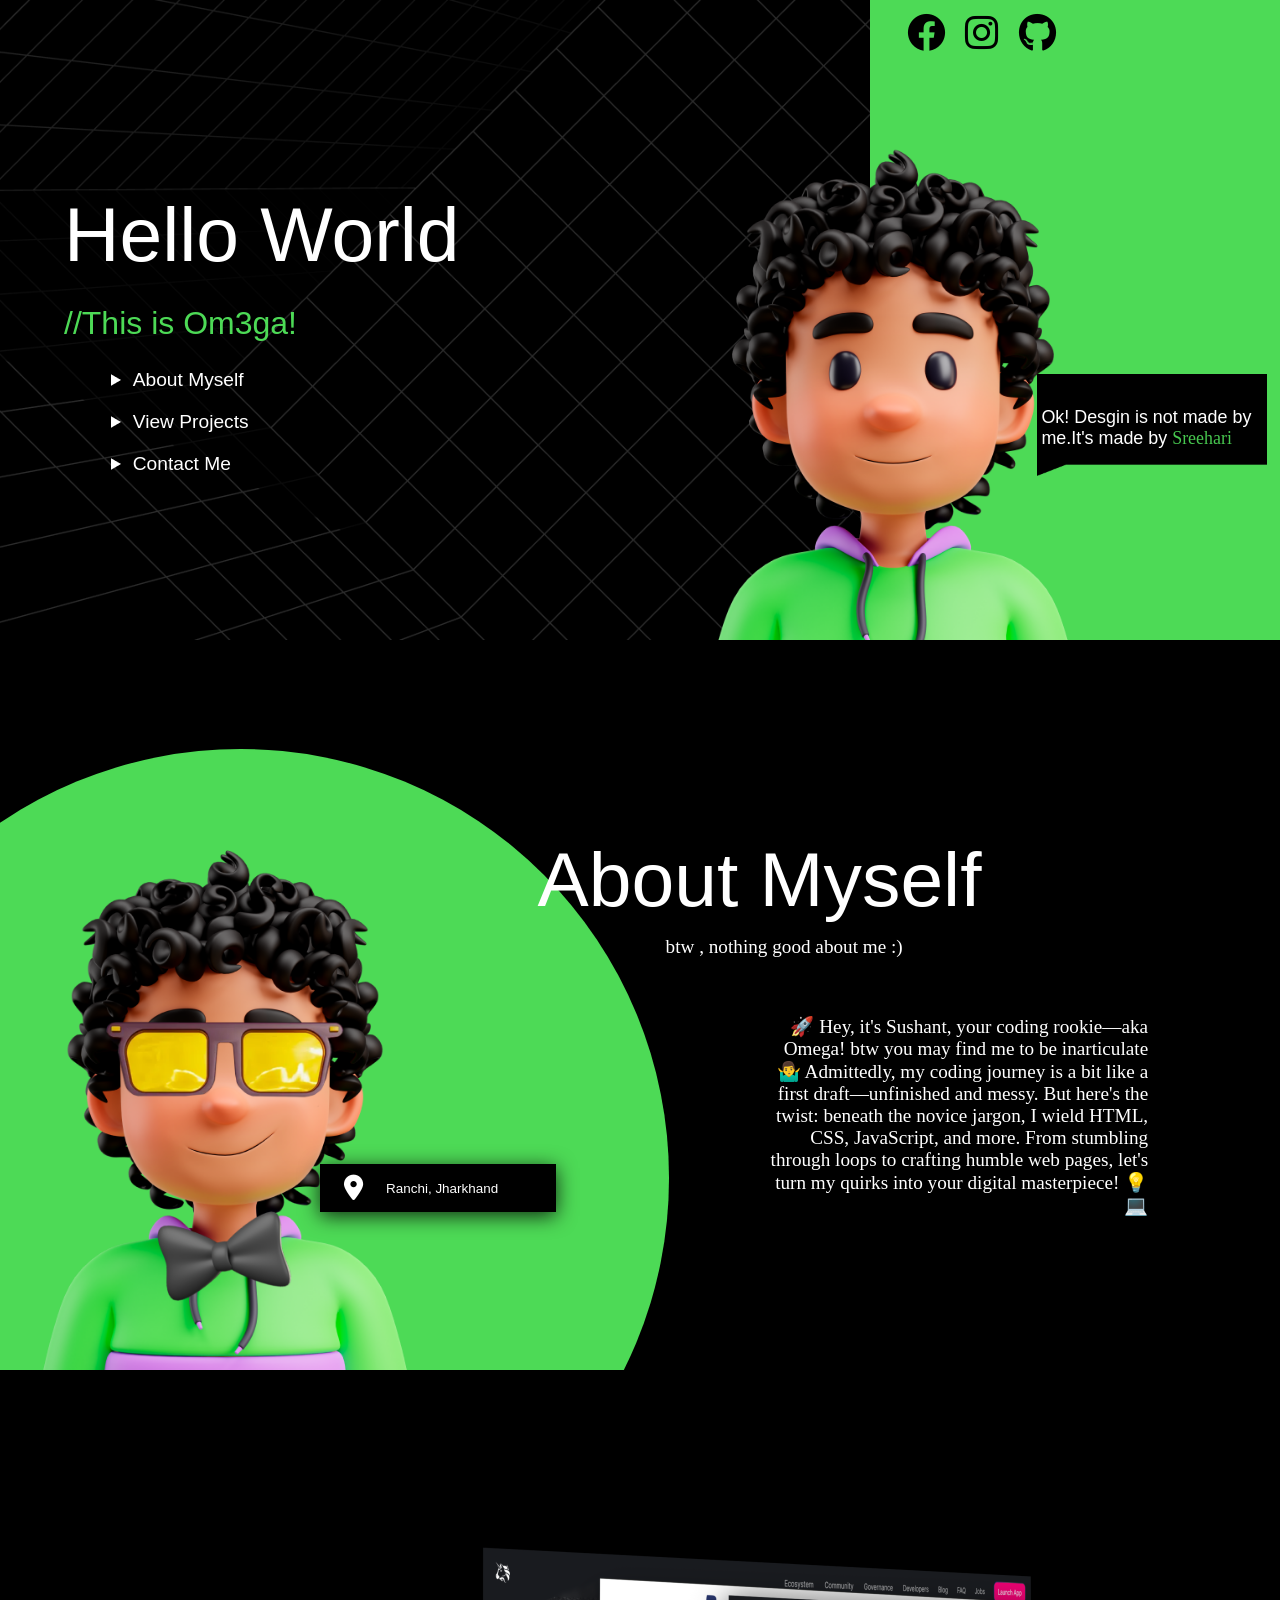
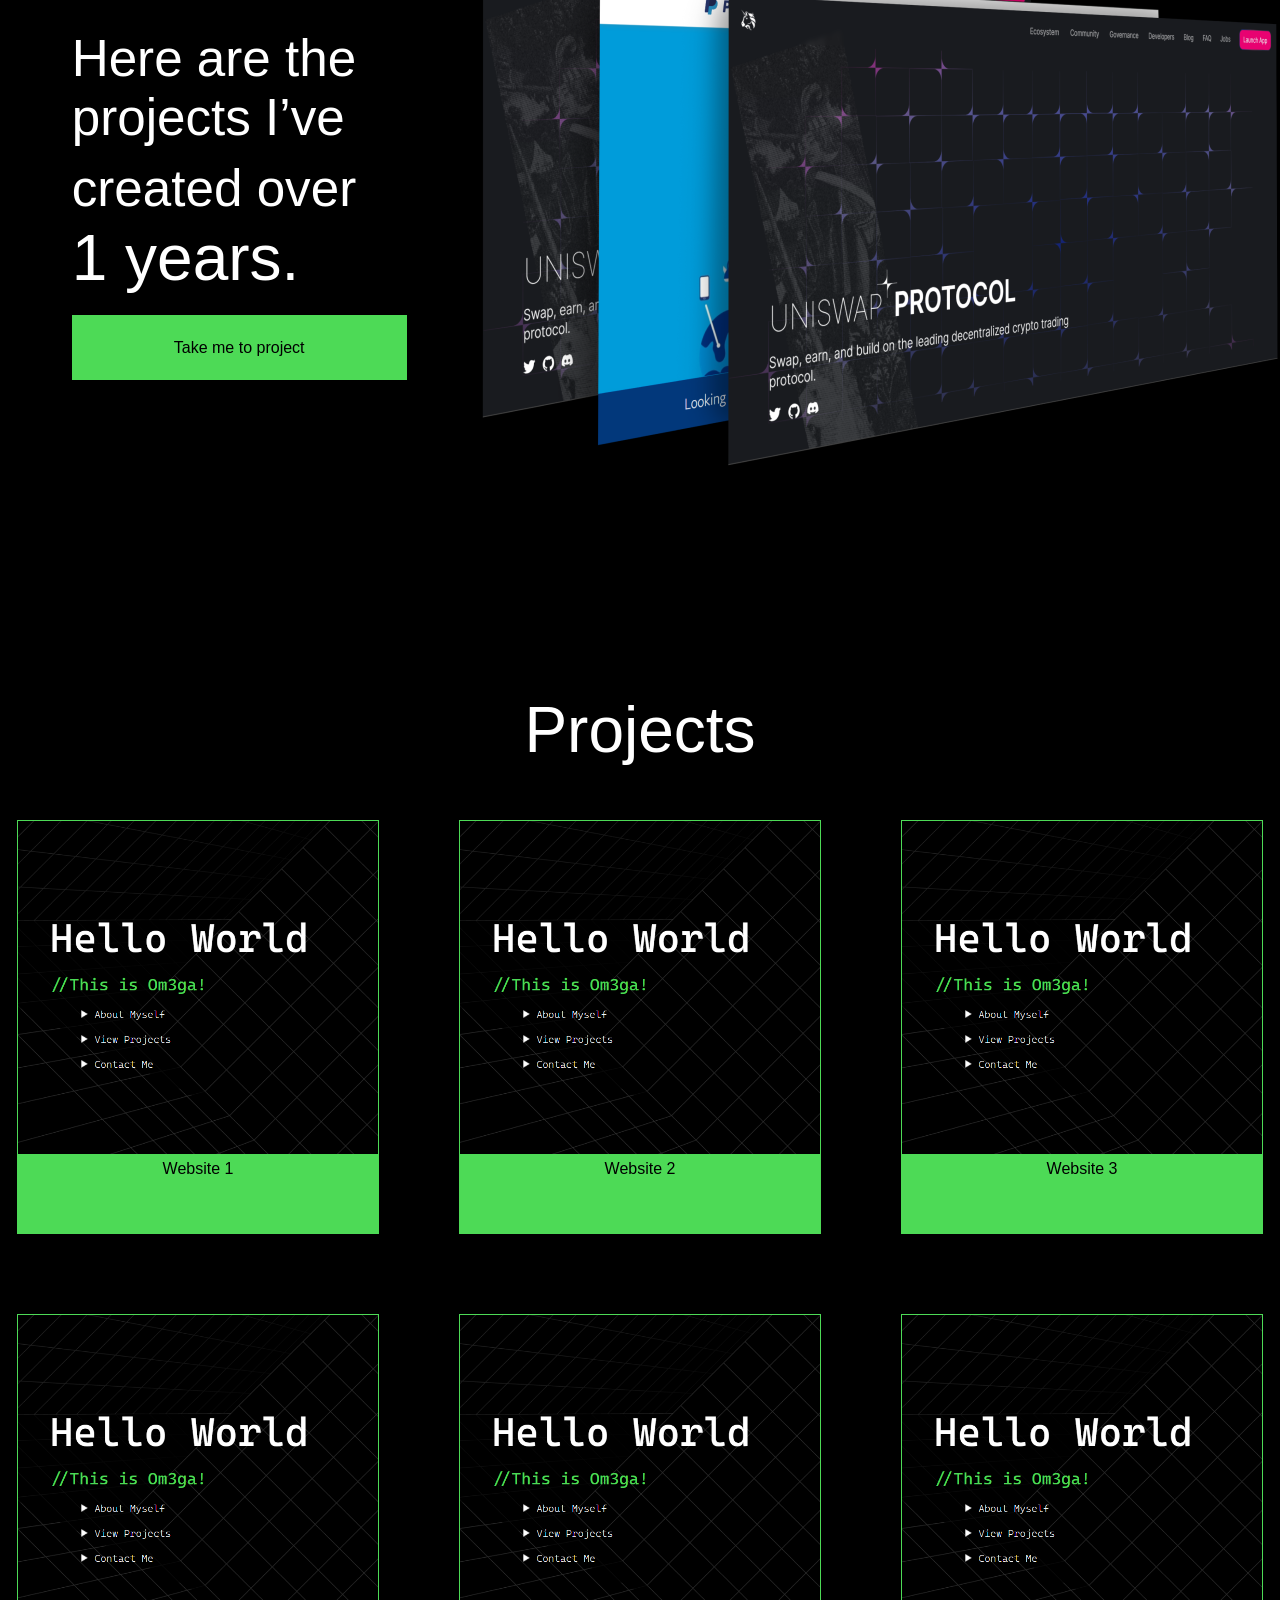
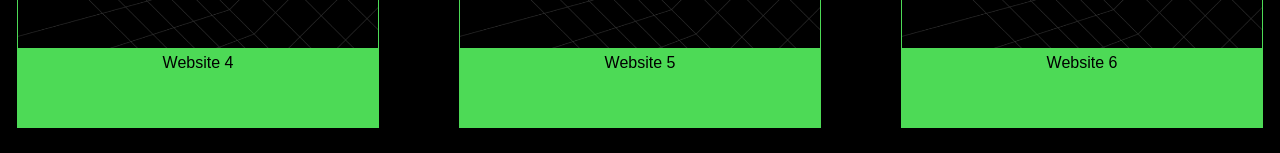
<file: homepage.html>
<!DOCTYPE html>
<html lang="en">

<head>
  <meta charset="UTF-8">
  <link rel="stylesheet" href="./files/styles.css">
  <link rel="stylesheet" href="https://cdnjs.cloudflare.com/ajax/libs/font-awesome/6.0.0/css/all.min.css">
  <link href="https://fonts.cdnfonts.com/css/cascadia-code" rel="stylesheet">
  <title>Portfolio Website</title>
  <link rel="icon" type="image/x-icon" href="./files/favicon.ico">
</head>

<body>
    <div class="container">
        <div class="main-body">
          <section class="home" id="home">
            <div class="nav">
              <p class="navicon">
                <a href="www.facebook.com" class="facebooki"><i class="fa-brands fa-facebook"></i></a>
                <a href="www.instagram.com" class="instai"><i class="fa-brands fa-instagram"></i></a>
                <a href="https://github.com/darkom3ga" class="githubi"><i class="fa-brands fa-github"></i></a>
              </p>
            </div>
            <div class="side">
              <h1>Hello World</h1>
              <h2>//This is Om3ga!</h2>
              <ul class="menulist">
                <li><a href="#about">About Myself</a></li>
                <li><a href="#projects">View Projects</a></li>
                <li><a href="#contacts">Contact Me</a></li>

              </ul>
            </div>
            <div class="mascot">
              <img src="files/png avatar 1.png">
            </div>
            <div class="rectangle"></div>
            <div class="dialogbox">
              <img src="files/dialogbox.png">
              <p class="textcolor">Ok! Desgin is not made by me.It's made by <span style="color: #47C74F; font-size: 1.4vw; font-family: Cascadia Code; font-weight: 400; word-wrap: break-word">Sreehari </span></p>
            </div>
          </section>

          <section class="about" id="about">
            <div class="introelement">
              <div class="circle"></div>
              <div class="mascot2">
                <img src="files/avatar2.png">
              </div>
              <a href="https://www.google.com/maps/place/Ranchi,+Jharkhand/"><div class="location">
                <i class="fas fa-location-dot icon"></i>
                <p>Ranchi, Jharkhand</p>
              </div></a>
            </div>
            <div class="introtext">
              <h1>About Myself</h1>
              <p class="intro1">btw , nothing good about me :)</p>
              <p class="intro2">🚀 Hey, it's Sushant, your coding rookie—aka Omega! btw you may find me to be inarticulate🤷‍♂️ Admittedly, my coding journey is a bit like a first draft—unfinished and messy. But here's the twist: beneath the novice jargon, I wield HTML, CSS, JavaScript, and more. From stumbling through loops to crafting humble web pages, let's turn my quirks into your digital masterpiece! 💡💻 </p>
            </div>
          </section>
          <section class="projects" id="projects">
            <div class="textholder">
              <h2 >Here are the projects I’ve created over<span> 1 years.</span></h2>
      
              <div class="projectbutton">
                <a href="#portfolio"><button class="learn-more">Take me to project</a></button>
              </div>
            </div>           
            <div class="siteimg">
              <img src="./files/siteimage.png">
            </div> 
          
          </section>
          <section class="portfolio" id="portfolio">
            <div class="textholder2">
              <h1>Projects</h1>
            </div>
            <div class="blocks">
              <div class="frame" style="background-image: url('./files/project1.png'); background-size: cover;">
                <p>Website 1</p>
              </div>
              <div class="frame" style="background-image: url('./files/project1.png'); background-size: cover;">
                <p>Website 2</p>
              </div>
              <div class="frame" style="background-image: url('./files/project1.png'); background-size: cover;">
                <p>Website 3</p>
              </div>
              <div class="frame" style="background-image: url('./files/project1.png'); background-size: cover;">
                <p>Website 4</p>
              </div>
              <div class="frame" style="background-image: url('./files/project1.png'); background-size: cover;">
                <p>Website 5</p>
              </div>
              <div class="frame" style="background-image: url('./files/project1.png'); background-size: cover;">
                <p>Website 6</p>
              </div>
            </div>

          </section>
        </div>

  
    </div>
    
</body>

</html>
</file>
<file: files/styles.css>
body {
    font-family: 'Cascadia Code', sans-serif;
    background-color: rgb(0, 0, 0);
    margin:0px;
    padding:0px;
    font-size: 16px;
}

.main-body{
    font-family: 'Cascadia Code', sans-serif;
    min-height: 100vh;
    margin:0px;
}

h1{
    color: white;
    font-size: 6vw;
    font-weight: 400;
    word-wrap: break-word
}

h2{
    font-size: 2.5vw;
    color: #4DDA56;
    font-weight: 400;
    word-wrap: break-word
}


.home{
    position:relative;
    height: 50vw;
    width:100%;
    background-image: url('Group.png');
    background-size: cover;
    background-position: center; 
    display:flex;
    align-items: center;
    justify-content: flex-start;
    overflow: hidden;
}

.side{
    margin:5%;
}
.side h1{
    margin-bottom: 0;
}

.nav{
    position:absolute;
    top:0%;
    left:70%;
    z-index:1;
}
.navicon{
    font-size:3vw;
    display: flex;
    margin-top:1%; 
    margin-left:0.5%;  
}
.navicon a:hover{
    color:white;
}

.facebooki {
    padding: 10px;
    color:#000000;
}
  
.instai {
    padding: 10px;
    color:#000000;
}
  
.githubi {
    padding: 10px;
    color:#000000;
}

.menulist {
    font-size: 1.5vw;
    color:white;
    position:relative;
    margin-top:5%;
    margin-left:6%
}
.menulist ul {
    list-style-type: none; 
  }
  
.menulist  li {
    font-weight: 200;
    list-style-type: none;
    list-style-image: url('bullet.png'); 
    padding-bottom: 20px; 
    padding-left: 5px;
  }

.menulist a {
    color: white; 
    text-decoration: none; 
    transition: color 0.4s; 
}

.menulist a:hover{
    color:#4DDA56;
}

.rectangle{
    position: absolute;
    background-color: #4DDA56;
    left: 68%;
    top: 0%;
    width: 32%;
    height: 100%;
    z-index: 0;
}

.mascot{
    max-height: 80%;
    max-width: 100%;
    height: auto;
    width: auto;
    position: absolute;
    bottom:-1%;
    left: 47.5%;
    z-index: 1;
}
.mascot img{
    height:44.5vw;
    width:44.5vw;
}
.dialogbox{
    position: absolute;
    bottom: 25%;
    left: 81%;
    z-index: 0;
}
.dialogbox img{
    height:8vw;
    width:18vw;
    min-height: 5vw;
    min-width: 13vw;

}
.textcolor{
    color: white; 
    font-size: 1.4vw; 
    word-wrap: break-word;
    position:absolute;
    bottom:12%;
    left:2%;

}

.textcolor span {
    color: #47C74F;
    font-size: 1.4vw;
    font-family: 'Cascadia Code', sans-serif;
    font-weight: 400;
    word-wrap: break-word;
}

.about{
    position:relative;
    height: 57vw;
    width:100%;
    background-color: black;
    background-size: cover;
    background-position: center; 
    display:flex;
    align-items: center;
    justify-content: flex-start;
    overflow: hidden;
}

.circle {
    width: 67vw;
    height: 67vw;
    background-color: #4DDA56; 
    border-radius: 9999px;
    position:absolute;
    left:-14.7%;
    bottom:-32.5%;
}

.mascot2{
    max-height: 100%;
    max-width:100%;
    height: auto;
    width: auto;
    position: absolute;
    bottom:-1% ;
    left: -2.15%;
    z-index: 1;

}
.mascot2 img{
    height:42vw;
    width:41.5vw;
}

.location{
    position: absolute;
    background-color: #000000;
    left: 25%;
    bottom: 21.6%;
    height:3.72vw;
    width:18.4vw;
    box-shadow: 0 4px 20px rgba(0, 0, 0, 0.8);
    display:flex;
    align-items: center;
    z-index: 1;
}

.icon{
    font-size: 2vw;
    margin:10%;
    color:white;
    z-index:2;
}

.location p{
    margin: 0; 
    color: white;
    font-size: 1.05vw;
}
.introtext{
    z-index:1;
}
.introtext h1{
    position:absolute;
    color:white;
    left:42%;
    top:18%;
    font-size: 6vw;
}
.introtext p{
    font-size: 1.5vw;
    color:white;
    font-family:Cascadia Code;
    font-weight:200;
    word-wrap:break-word;
}

.intro1{
    position:absolute;
    left:52%;
    top:38%;
}

.intro2{
    position:absolute;
    display:block;
    height:41%;
    width:30%;
    bottom:5%;
    left:59.7%;
    text-align: right;
}


.projects{
    position:relative;
    height: 870px;
    width:100%;
    background-color: black;
    background-size: cover;
    background-position: center; 
    display:flex;
    align-items: center;
    justify-content: flex-start;
    overflow: hidden;
}


.projects h2{
    color:white;
    font-size: 4vw;
    word-wrap: break-word;
    margin:0px;
}
.projects span{
    font-size: 5vw;
    margin:0px;
}
.projectbutton a{
    text-decoration: none;
    color:black;
}
.projectbutton:hover{
    color:white;
}
.textholder{
    display:flex;
    flex-direction:column;
    margin:5.6%;
}

button {
    font-family: 'Cascadia Code', sans-serif;
	display: block;
	width: 335px;
	height: 65px;
	background-color: #4DDA56;
	color: rgb(0, 0, 0);
	border: none;
	cursor: pointer;
	text-align: center;
	font-size: 16px;
	margin: 0;
    margin-top: 20px;
}

button:hover{
    background-color:white;
}

.siteimg{
    background-size: cover;
    width: 80%;
    padding-right: 5%;
}

.portfolio{
    width:100%;
    background-color: black;
    background-size: cover;
    background-position: center; 
    display:flex;
    flex-direction:column;
    align-items: center;
    overflow: hidden;
    margin-bottom: 25px;
}

.portfolio h1{
    font-size: 5vw;
}
.blocks{
    display:flex;
    flex-direction: row;
    flex-wrap: wrap;
    justify-content:center;
    gap: 80px;
    margin-left: 10px;
    margin-right:10px;
}


.frame {
    border: 1px solid #4DDA56;
    border-bottom-width: 80px; 
    background-color: #000000; 
    width: 360px;
    height:333px; 
    display: flex;
    flex-direction: column;
    align-items: center;
    justify-content: last baseline;
    position: relative;
}

.frame p{
    color: rgb(0, 0, 0);
    margin: 0;
    position: relative;
    bottom: -102%;
    text-align: center;
}

footer{
    font-family: 'Cascadia Code', sans-serif;
    background-color:#4DDA56;
    text-align:center;
    padding: 8px;
    border-top: 3px solid #ffffff;
}


@media (max-width: 768px) {

    .projects{
        display:flex;
        height:fit-content;
        margin-bottom:10%;
        flex-direction:column;
    }

    .home{
        height:190vw;
        width:100%;
        align-items:flex-start
    }
    .rectangle{
        position: absolute;
        background-color: #4DDA56;
        left: 0%;
        top: 75%;
        width: 100%;
        height: 25%;
        z-index: 0;
    }

    .mascot{
        left: 30%;
        z-index: 1;
    }

    .mascot img {
        height: 80vw;
        width: 80vw;
    }

    .menulist {
        font-size: 4vw;
    }

    .side h1 {
        color: white;
        font-size: 14vw;
        font-weight: 400;
        margin-top: 25%;
        word-wrap: break-word;
    }
    
    .side h2 {
        font-size: 8vw;
        font-weight: 200;
        word-wrap: break-word;
    }
    .dialogbox{
        position: absolute;
        bottom: 5%;
        left: 7%;
        z-index: 0;
    }

    .dialogbox img{
        height:22vw;
        width:45vw;
        min-height: 5vw;
        min-width: 13vw;
        transform: scaleX(-1);
    
    }
    .textcolor{
        font-size: 4vw; 
        bottom:12%;
        left:4%;
    
    }
    
    .textcolor span {
        font-size: 4vw;
    }

    .nav{
        left:60%;
    }


    .navicon{
        font-size:7vw;
    }
    .navicon a:hover{
        color:#4DDA56;
    }
    
    .facebooki {

        color:#ffffff;
    }
      
    .instai {

        color:#ffffff;
    }
      
    .githubi {

        color:#ffffff;
    }

    .about{
    
        height:190vw;
        width:100%;
        align-items:flex-start

    }
    
    .circle {
        width: 110vw;
        height:110vw;
        background-color: #4DDA56; 
        border-radius: 9999px;
        position:absolute;
        left:-28%;
        bottom:-35.5%;
    }
    
    .mascot2{
        bottom:-1% ;
        left: -2.15%;    
    }
    .mascot2 img{
        height:85vw;
        width:85vw;
    }
    
    .location{
        left: 53%;
        bottom: 10%;
        height:8vw;
        width:42vw;
    }
    
    .icon{
        font-size: 4vw;
        margin:10%;
        color:white;
        z-index:2;
    }
    
    .location p{
        font-size: 3vw;
    }

    .introtext h1{
        left:10%;
        top:5%;
        font-size: 10vw;
    }
    .intro2 {
 
        height:41%;
        width:80%;
        top:25%;
        left:12%;
        text-align:left;
    }    

    .introtext p{
        font-size: 4vw;
    }
    
    .intro1{
        position:absolute;
        left:15%;
        top:15%;
        font-size:1vw;
    }

    .projects{
        height: 150vw;
        padding-top:15%;
    }
    
    
    .textholder{
        display:flex;
        flex-direction:column;
    }

    .projects h2 {
        font-size: 8vw;
    }

    .projects span {
        font-size: 10vw;
    }
    
    button {
        width: 45vw;
	    max-height: 14vw; 
        font-size: 14px;
        margin: 0;
        margin-top: 15px;
    }
    .siteimg{
        display:flex;
        flex-direction:column;
        padding:4%;
        margin:0;   
    }

    .frame {
        width: 90%;
        height: 220px;
    }
    .blocks{
        gap: 30px;
    }
}
</file>
